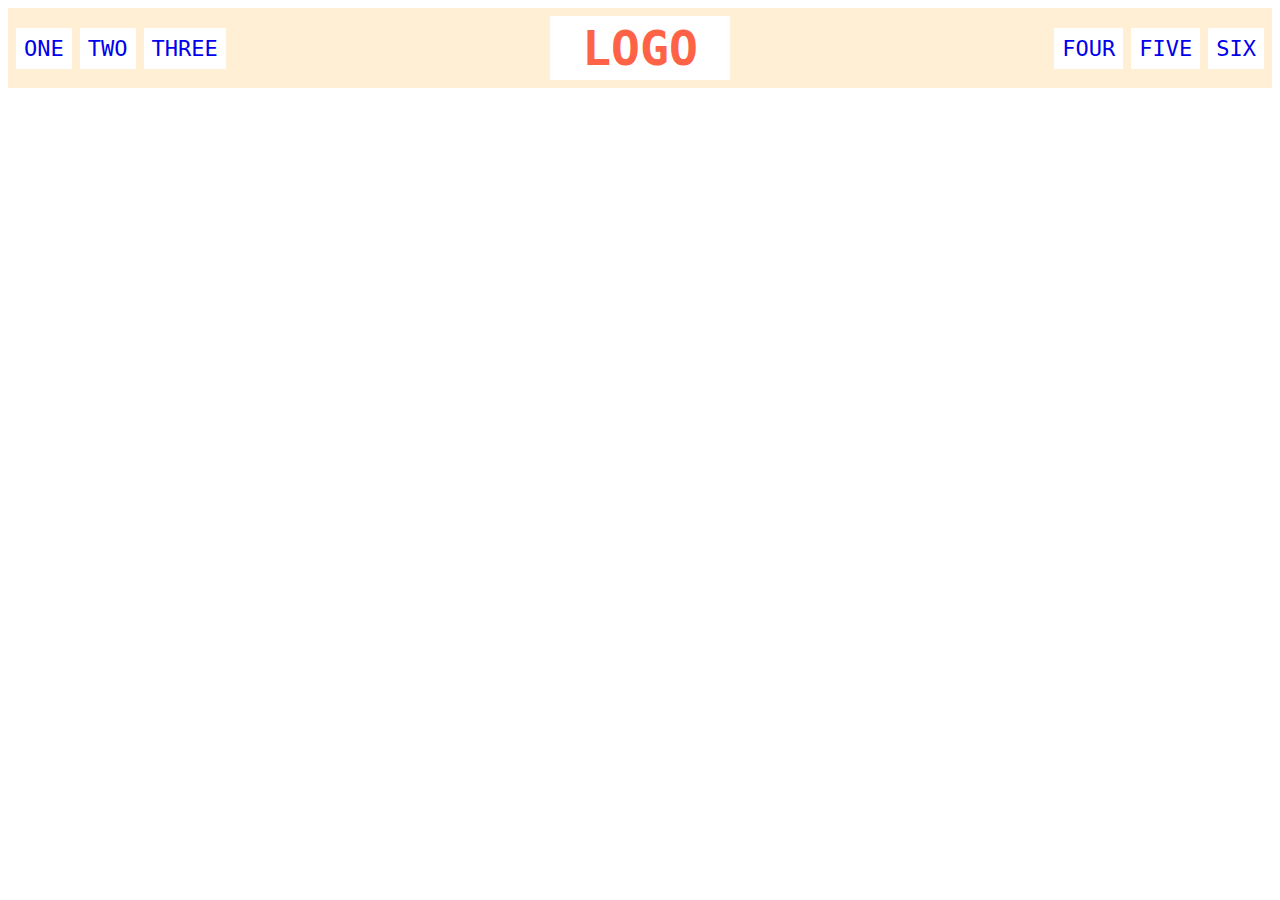
<file: flex/02-flex-header/index.html>
<!DOCTYPE html>
<html lang="en">

<head>
  <meta charset="UTF-8">
  <meta http-equiv="X-UA-Compatible" content="IE=edge">
  <meta name="viewport" content="width=device-width, initial-scale=1.0">
  <title>Flex Header</title>
  <link rel="stylesheet" href="style.css">
</head>

<body>
  <div class="header">
    <div class="left-links">
      <ul>
        <li><a href="#">ONE</a></li>
        <li><a href="#">TWO</a></li>
        <li><a href="#">THREE</a></li>
      </ul>
    </div>
    <div class="logo">LOGO</div>
    <div class="right-links">
      <ul>
        <li><a href="#">FOUR</a></li>
        <li><a href="#">FIVE</a></li>
        <li><a href="#">SIX</a></li>
      </ul>
    </div>
  </div>
</body>

</html>
</file>
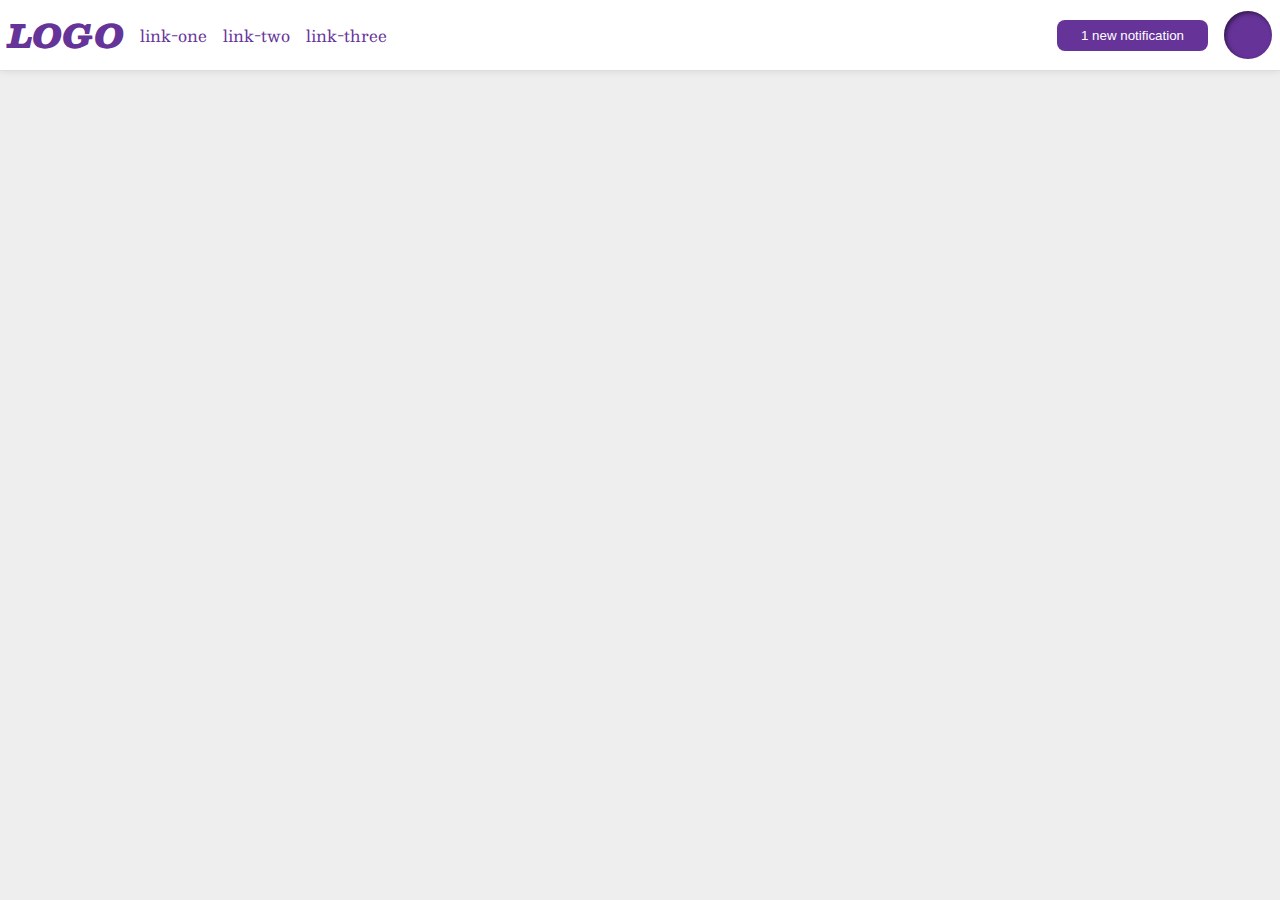
<file: flex/03-flex-header-2/index.html>
<!DOCTYPE html>
<html lang="en">

<head>
  <meta charset="UTF-8">
  <meta http-equiv="X-UA-Compatible" content="IE=edge">
  <meta name="viewport" content="width=device-width, initial-scale=1.0">
  <title>Flex Header 2</title>
  <link rel="stylesheet" href="style.css">
</head>

<body>
  <div class="header">
    <div class="left">
      <div class="logo">
        LOGO
      </div>
      <ul class="links">
        <li><a href="google.com">link-one</a></li>
        <li><a href="google.com">link-two</a></li>
        <li><a href="google.com">link-three</a></li>
      </ul>
    </div>
    <div class="right">
      <button class="notifications">
        1 new notification
      </button>
      <div class="profile-image"></div>
    </div>
  </div>
</body>

</html>
</file>
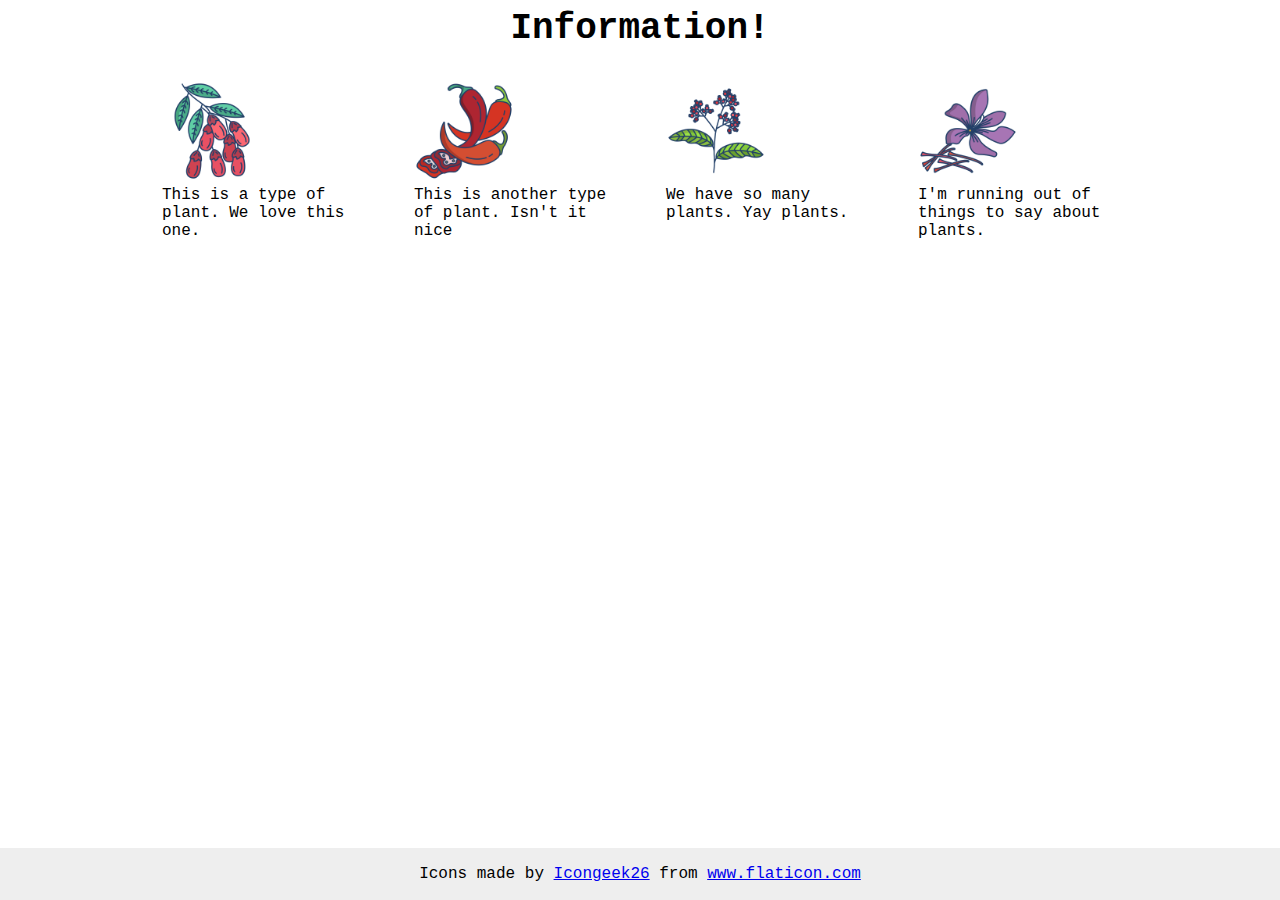
<file: flex/04-flex-information/index.html>
<!DOCTYPE html>
<html lang="en">

<head>
  <meta charset="UTF-8">
  <meta http-equiv="X-UA-Compatible" content="IE=edge">
  <meta name="viewport" content="width=device-width, initial-scale=1.0">
  <title>Information</title>
  <link rel="stylesheet" href="style.css">
</head>

<body>
  <div class="title">Information!</div>

  <div class="container">
    <div class="info">
      <img src="./images/barberry.png" alt="barberry">
      <div class="text">This is a type of plant. We love this one.</div>
    </div>
    <div class="info">
      <img src="./images/chilli.png" alt="chili">
      <div class="text">This is another type of plant. Isn't it nice</div>
    </div>
    <div class="info">
      <img src="./images/pepper.png" alt="pepper">
      <div class="text">We have so many plants. Yay plants.</div>
    </div>
    <div class="info">
      <img src="./images/saffron.png" alt="saffron">
      <div class="text">I'm running out of things to say about plants.</div>
    </div>
    <!-- disregard this section, it's here to give attribution to the creator of these icons -->
    <div class="footer">
      <div>Icons made by <a href="https://www.flaticon.com/authors/icongeek26" title="Icongeek26">Icongeek26</a> from <a
          href="https://www.flaticon.com/" title="Flaticon">www.flaticon.com</a></div>
    </div>
  </div>
</body>

</html>
</file>
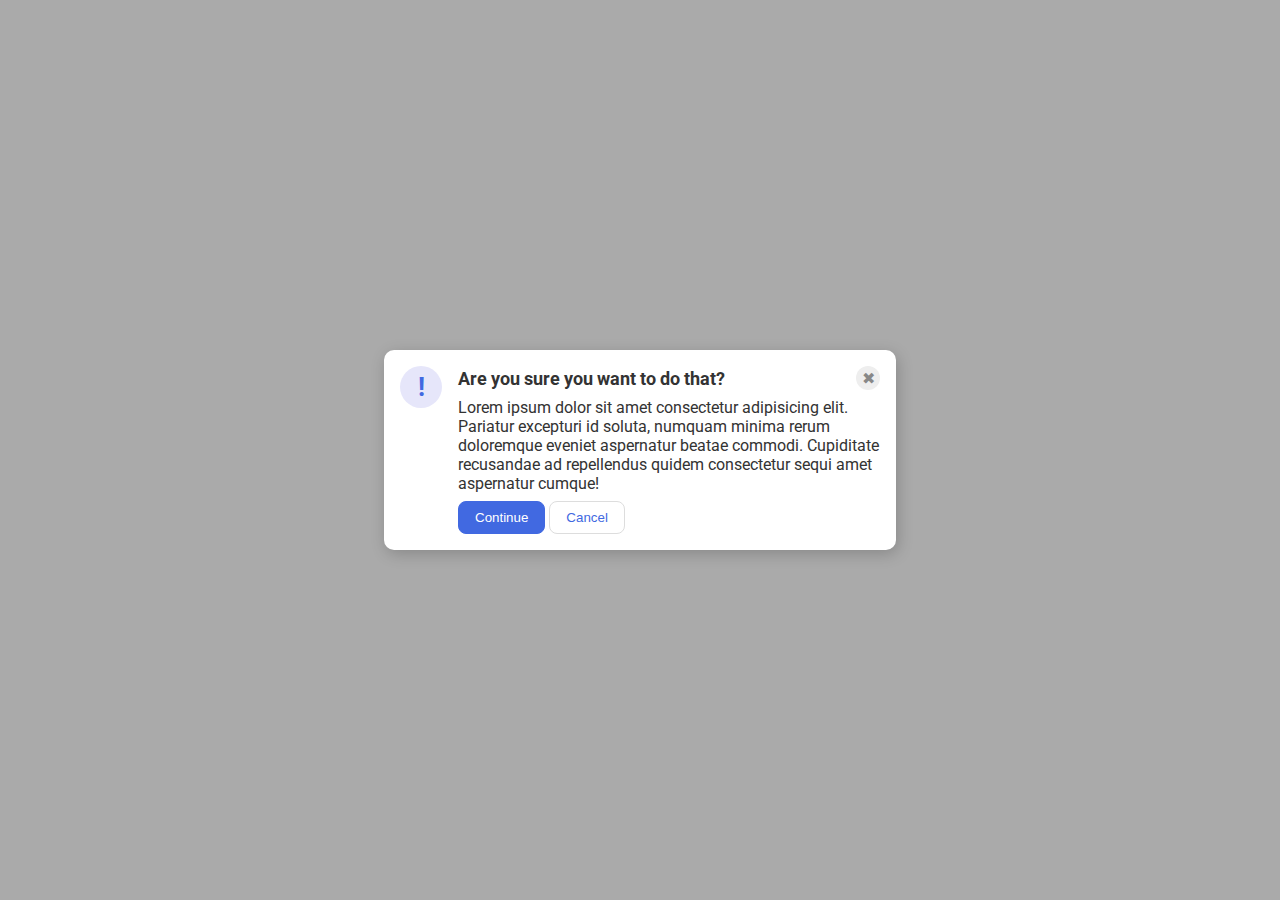
<file: flex/05-flex-modal/index.html>
<!DOCTYPE html>
<html lang="en">

<head>
  <meta charset="UTF-8">
  <meta http-equiv="X-UA-Compatible" content="IE=edge">
  <meta name="viewport" content="width=device-width, initial-scale=1.0">
  <link rel="stylesheet" href="style.css">
  <title>Modal</title>
</head>

<body>
  <div class="modal">
    <div class="icon">!</div>
    <div class="container">
      <div class="header">Are you sure you want to do that?
        <div class="close-button">✖</div>
      </div>
      <div class="text">Lorem ipsum dolor sit amet consectetur adipisicing elit. Pariatur excepturi id soluta, numquam
        minima rerum doloremque eveniet aspernatur beatae commodi. Cupiditate recusandae ad repellendus quidem
        consectetur
        sequi amet aspernatur cumque!</div>
      <button class="continue">Continue</button>
      <button class="cancel">Cancel</button>
    </div>
  </div>
</body>

</html>
</file>
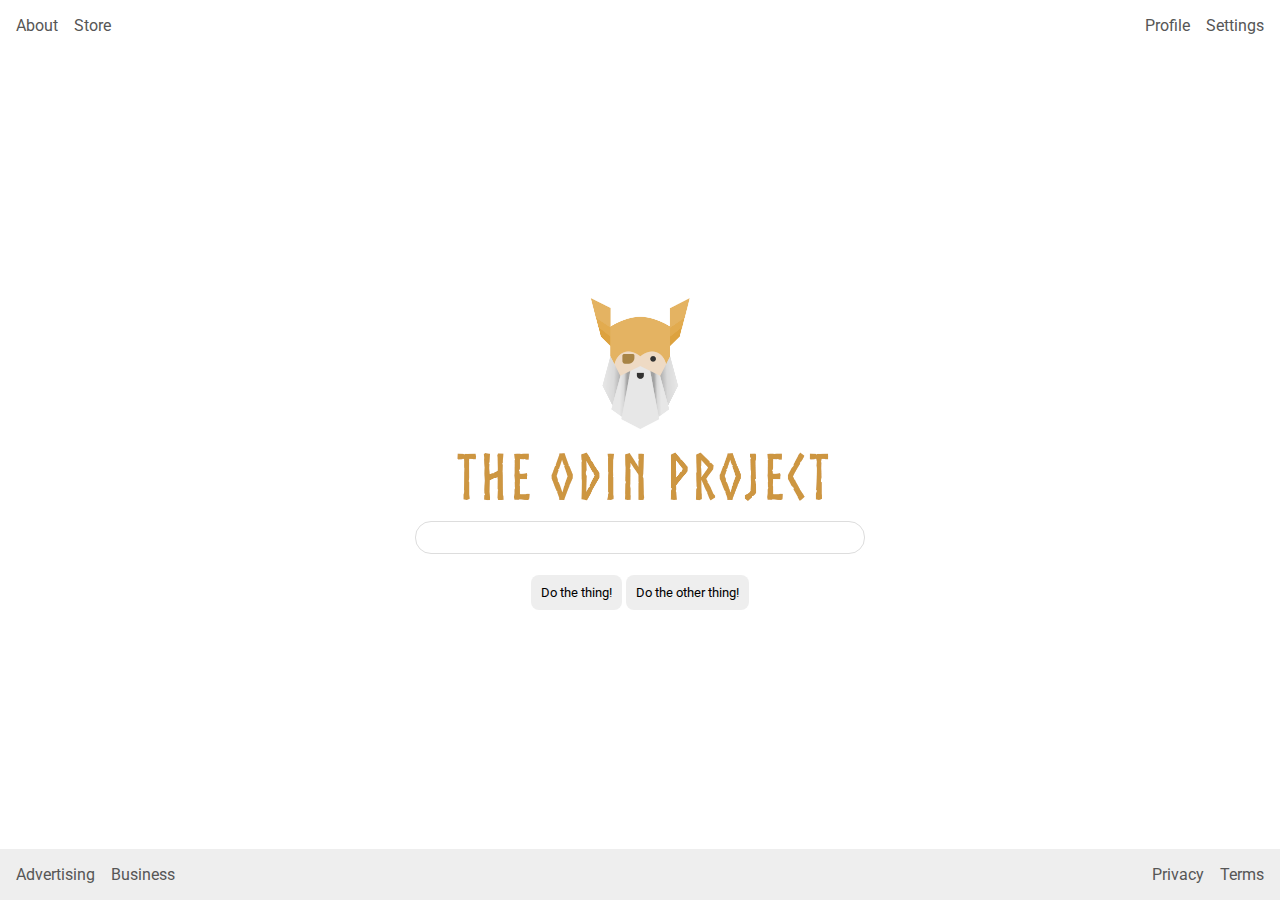
<file: flex/06-flex-layout/index.html>
<!DOCTYPE html>
<html lang="en">

<head>
  <meta charset="UTF-8">
  <meta http-equiv="X-UA-Compatible" content="IE=edge">
  <meta name="viewport" content="width=device-width, initial-scale=1.0">
  <title>LAYOUT</title>
  <link rel="stylesheet" href="./style.css">
</head>

<body>
  <div class="page">
    <div class="header">
      <ul class="hleft-links">
        <li><a href="#">About</a></li>
        <li><a href="#">Store</a></li>
      </ul>
      <ul class="hright-links">
        <li><a href="#">Profile</a></li>
        <li><a href="#">Settings</a></li>
      </ul>
    </div>
    <div class="content">
      <img src="./logo.png" alt="Project logo. Represents odin with the project name.">
      <div class="input">
        <input type="text">
      </div>
      <div class="buttons">
        <button>Do the thing!</button>
        <button>Do the other thing!</button>
      </div>
    </div>
    <div class="footer">
      <ul class="left-links">
        <li><a href="#">Advertising</a></li>
        <li><a href="#">Business</a></li>
      </ul>
      <ul class="right-links">
        <li><a href="#">Privacy</a></li>
        <li><a href="#">Terms</a></li>
      </ul>
    </div>
  </div>
</body>

</html>
</file>
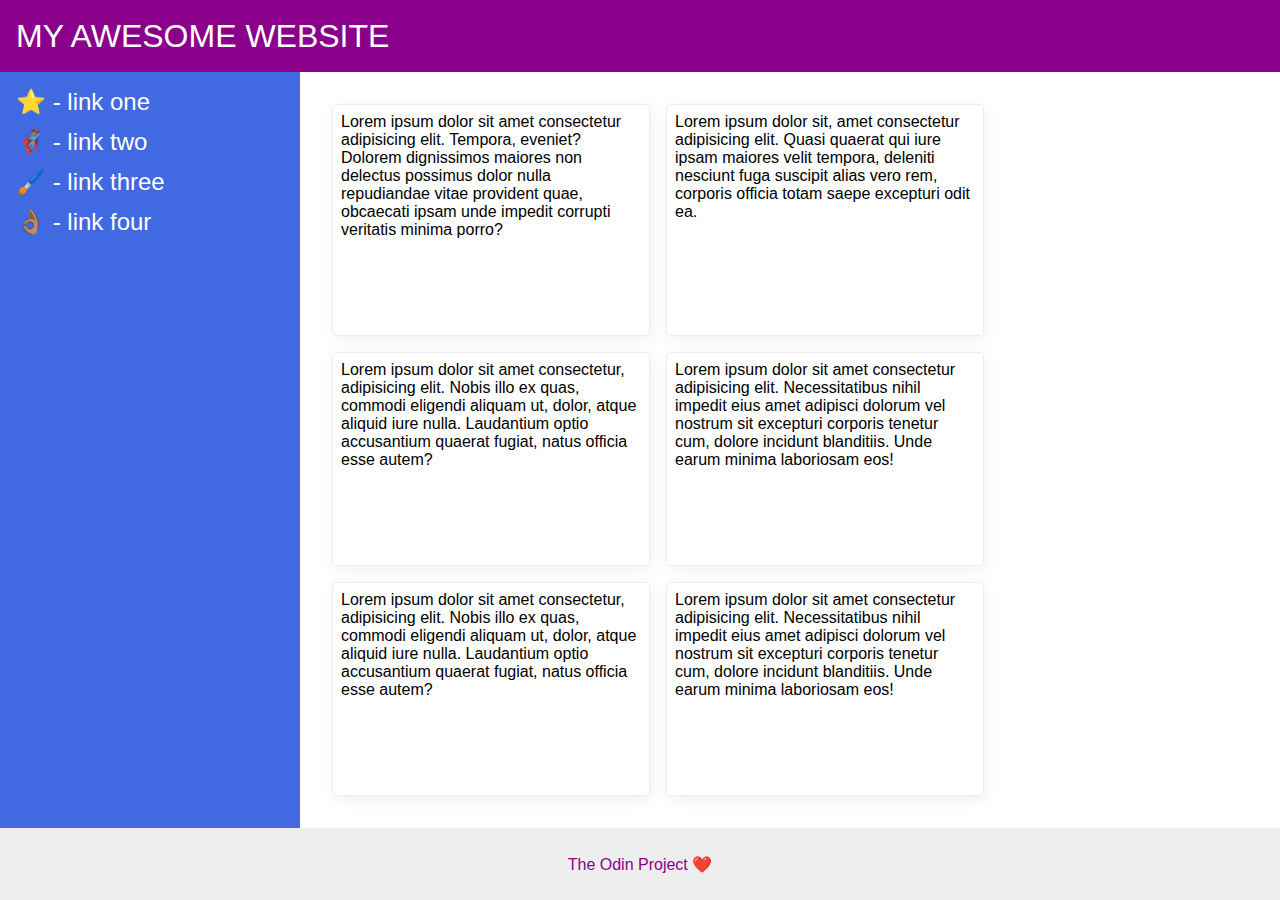
<file: flex/07-flex-layout-2/index.html>
<!DOCTYPE html>
<html lang="en">

<head>
  <meta charset="UTF-8">
  <meta http-equiv="X-UA-Compatible" content="IE=edge">
  <meta name="viewport" content="width=device-width, initial-scale=1.0">
  <title>The Holy Grail</title>
  <link rel="stylesheet" href="style.css">
</head>

<body>
  <div class="header">
    MY AWESOME WEBSITE
  </div>
  <div class="content">
    <div class="sidebar">
      <ul>
        <li><a href="#">⭐ - link one</a></li>
        <li><a href="#">🦸🏽‍♂️ - link two</a></li>
        <li><a href="#">🖌️ - link three</a></li>
        <li><a href="#">👌🏽 - link four</a></li>
      </ul>
    </div>
    <div class="cards">
      <div class="card">Lorem ipsum dolor sit amet consectetur adipisicing elit. Tempora, eveniet? Dolorem dignissimos
        maiores non delectus possimus dolor nulla repudiandae vitae provident quae, obcaecati ipsam unde impedit
        corrupti
        veritatis minima porro?</div>
      <div class="card">Lorem ipsum dolor sit, amet consectetur adipisicing elit. Quasi quaerat qui iure ipsam maiores
        velit tempora, deleniti nesciunt fuga suscipit alias vero rem, corporis officia totam saepe excepturi odit ea.
      </div>
      <div class="card">Lorem ipsum dolor sit amet consectetur, adipisicing elit. Nobis illo ex quas, commodi eligendi
        aliquam ut, dolor, atque aliquid iure nulla. Laudantium optio accusantium quaerat fugiat, natus officia esse
        autem?</div>
      <div class="card">Lorem ipsum dolor sit amet consectetur adipisicing elit. Necessitatibus nihil impedit eius amet
        adipisci dolorum vel nostrum sit excepturi corporis tenetur cum, dolore incidunt blanditiis. Unde earum minima
        laboriosam eos!</div>
      <div class="card">Lorem ipsum dolor sit amet consectetur, adipisicing elit. Nobis illo ex quas, commodi eligendi
        aliquam ut, dolor, atque aliquid iure nulla. Laudantium optio accusantium quaerat fugiat, natus officia esse
        autem?</div>
      <div class="card">Lorem ipsum dolor sit amet consectetur adipisicing elit. Necessitatibus nihil impedit eius amet
        adipisci dolorum vel nostrum sit excepturi corporis tenetur cum, dolore incidunt blanditiis. Unde earum minima
        laboriosam eos!</div>
    </div>
  </div>
  <div class="footer">
    The Odin Project ❤️
  </div>
</body>

</html>
</file>
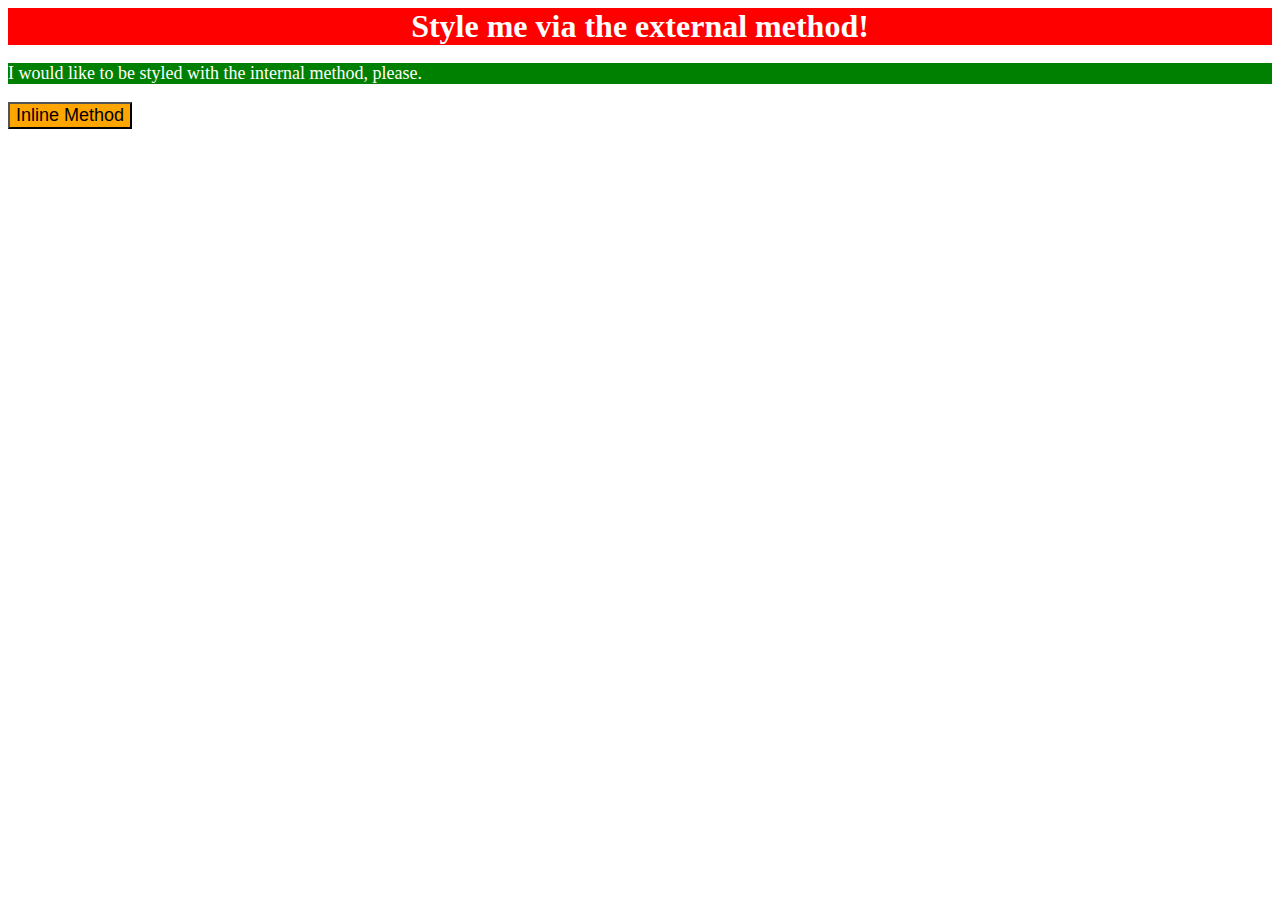
<file: foundations/01-css-methods/index.html>
<!DOCTYPE html>
<html lang="en">

<head>
  <meta charset="UTF-8">
  <meta http-equiv="X-UA-Compatible" content="IE=edge">
  <meta name="viewport" content="width=device-width, initial-scale=1.0">
  <link rel="stylesheet" href="./style.css">
  <title>Methods for Adding CSS</title>
</head>

<body>
  <div>Style me via the external method!</div>
  <p>I would like to be styled with the internal method, please.</p>
  <button style="background-color: orange; font-size: 18px;">Inline Method</button>
</body>
<style>
  p {
    background-color: green;
    color: white;
    font-size: 18px;

  }
</style>

</html>
</file>
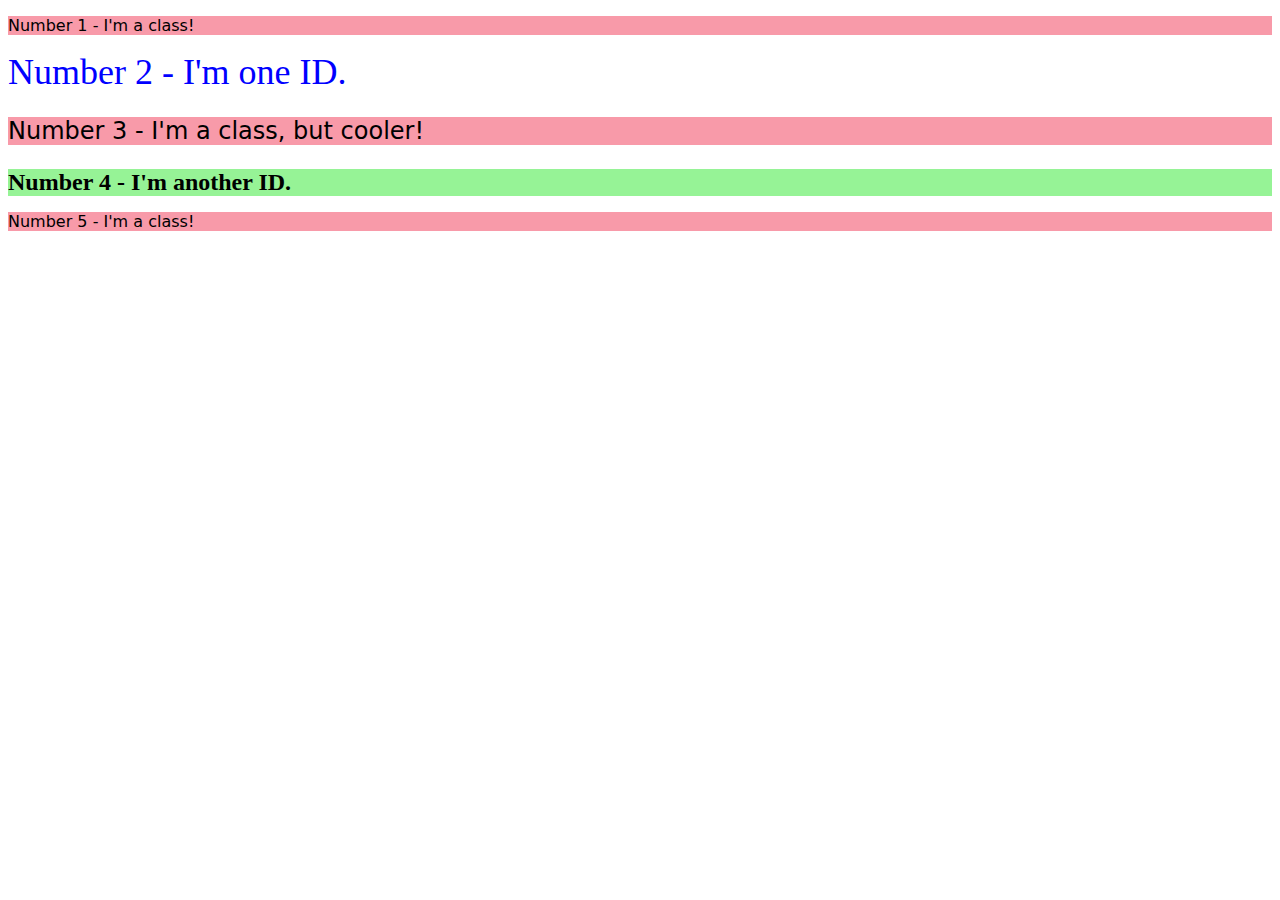
<file: foundations/02-class-id-selectors/index.html>
<!DOCTYPE html>
<html lang="en">

<head>
  <meta charset="UTF-8">
  <meta http-equiv="X-UA-Compatible" content="IE=edge">
  <meta name="viewport" content="width=device-width, initial-scale=1.0">
  <title>Class and ID Selectors</title>
  <link rel="stylesheet" href="style.css">
</head>

<body>
  <p class="odd">Number 1 - I'm a class!</p>
  <div id="blue">Number 2 - I'm one ID.</div>
  <p class="odd big">Number 3 - I'm a class, but cooler!</p>
  <div id="green">Number 4 - I'm another ID.</div>
  <p class="odd">Number 5 - I'm a class!</p>
</body>

</html>
</file>
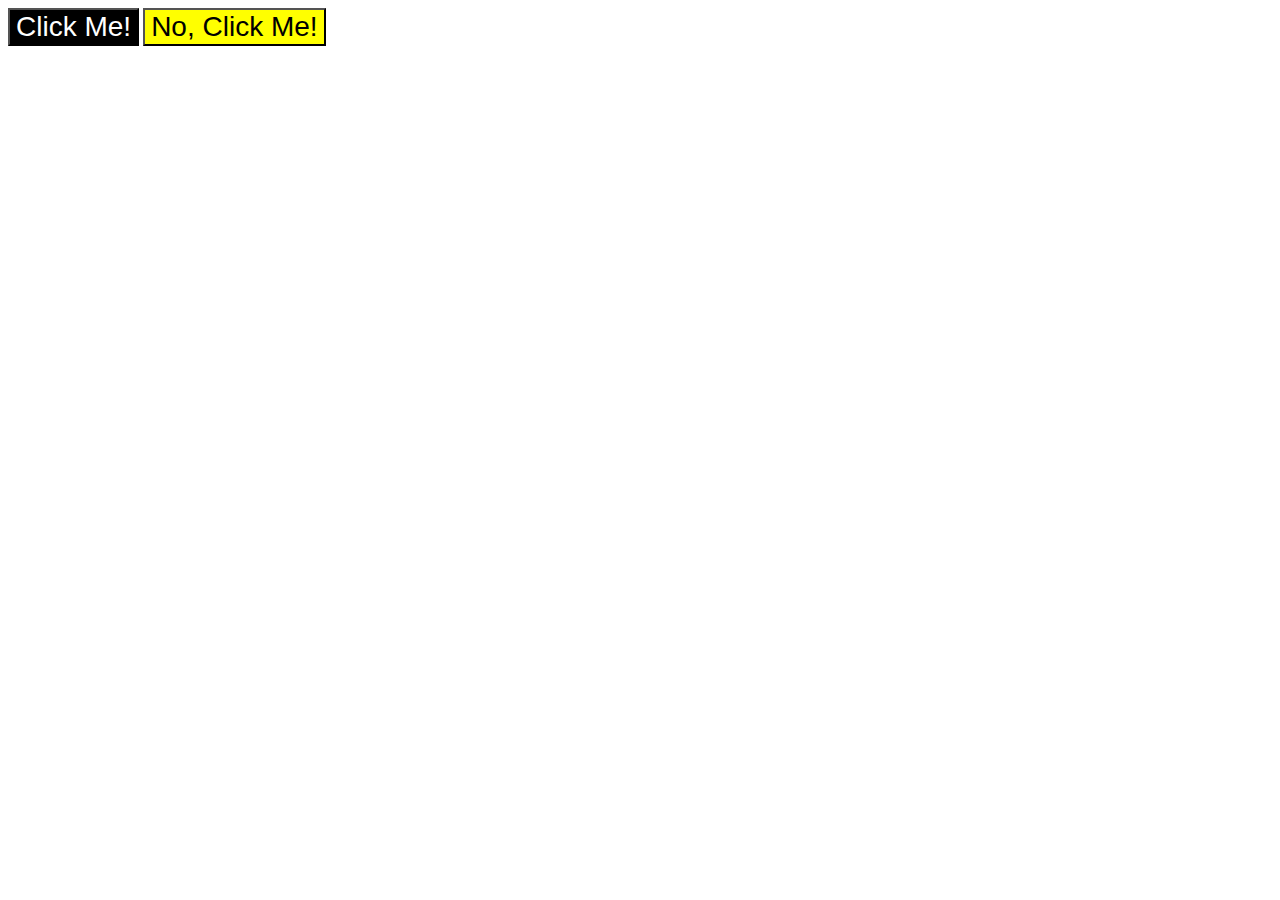
<file: foundations/03-grouping-selectors/index.html>
<!DOCTYPE html>
<html lang="en">

<head>
  <meta charset="UTF-8">
  <meta http-equiv="X-UA-Compatible" content="IE=edge">
  <meta name="viewport" content="width=device-width, initial-scale=1.0">
  <title>Grouping Selectors</title>
  <link rel="stylesheet" href="style.css">
</head>

<body>
  <button class="yes">Click Me!</button>
  <button class="no">No, Click Me!</button>
</body>

</html>
</file>
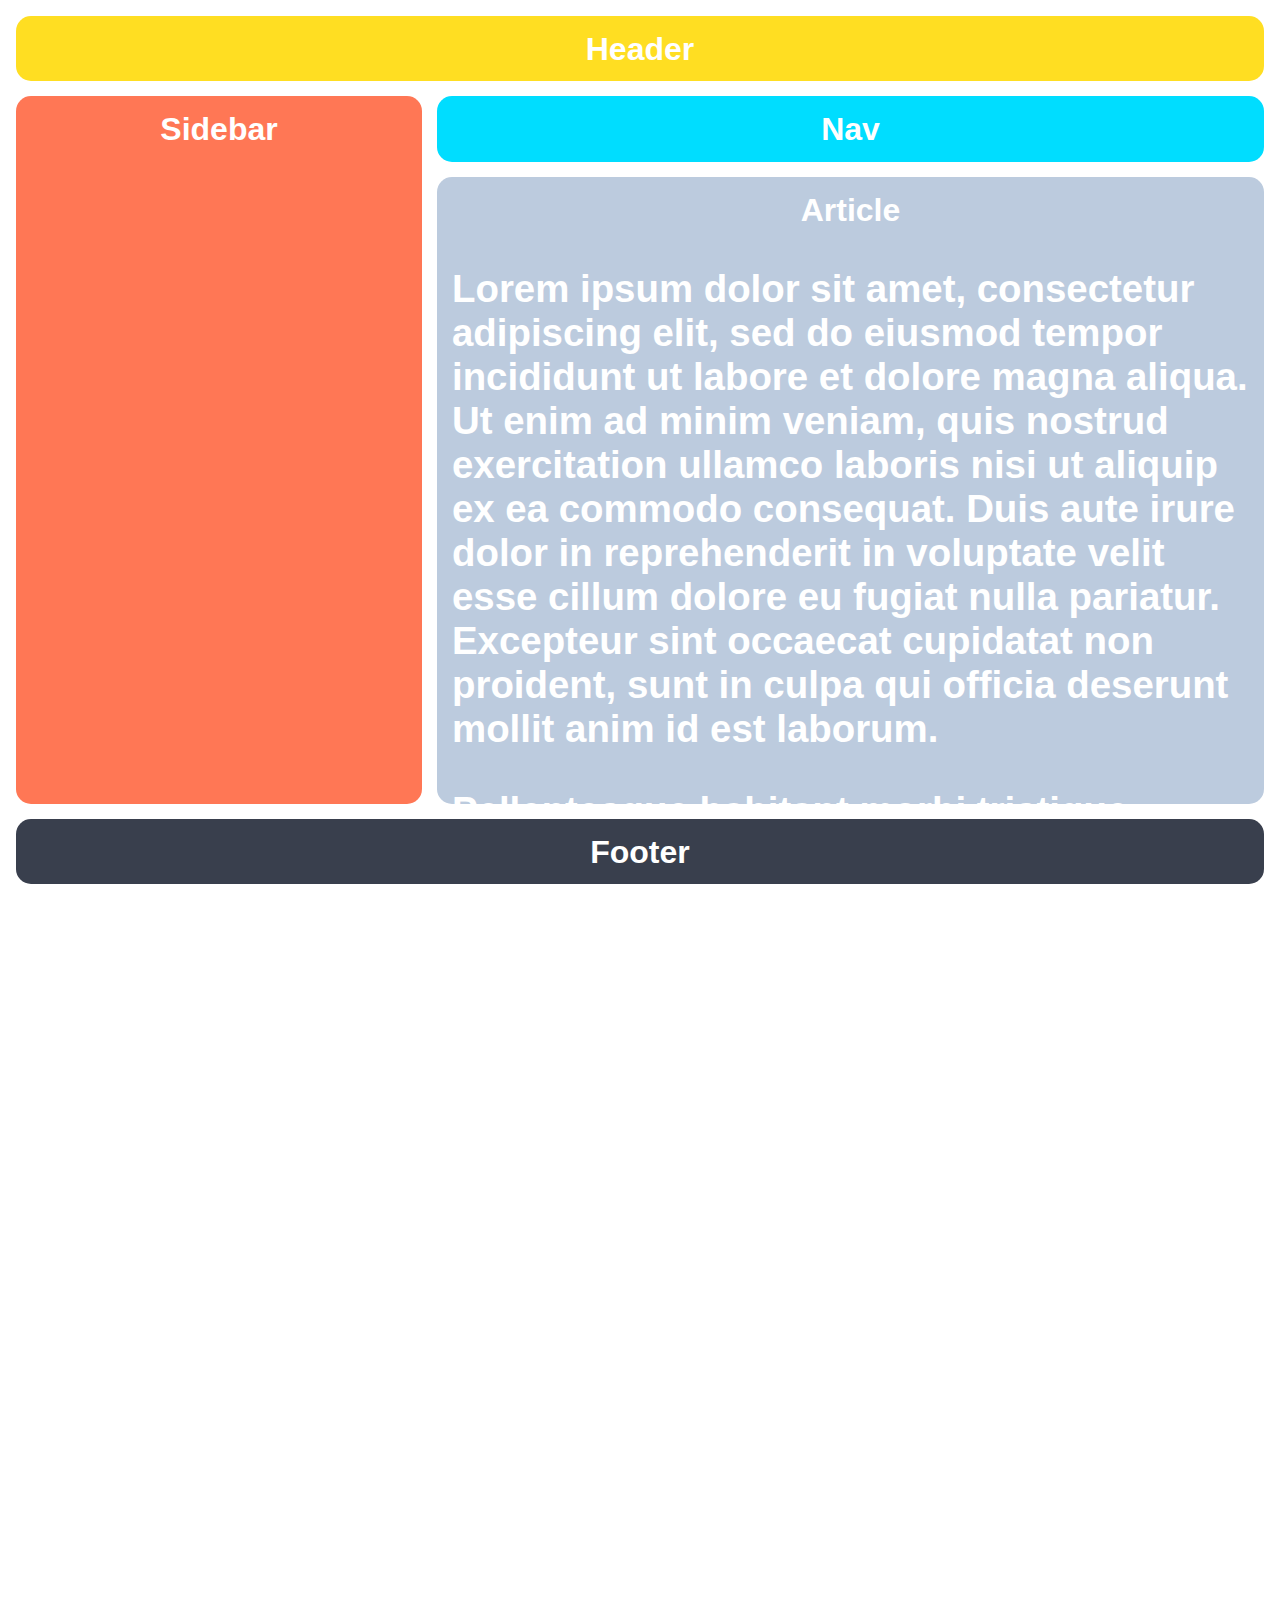
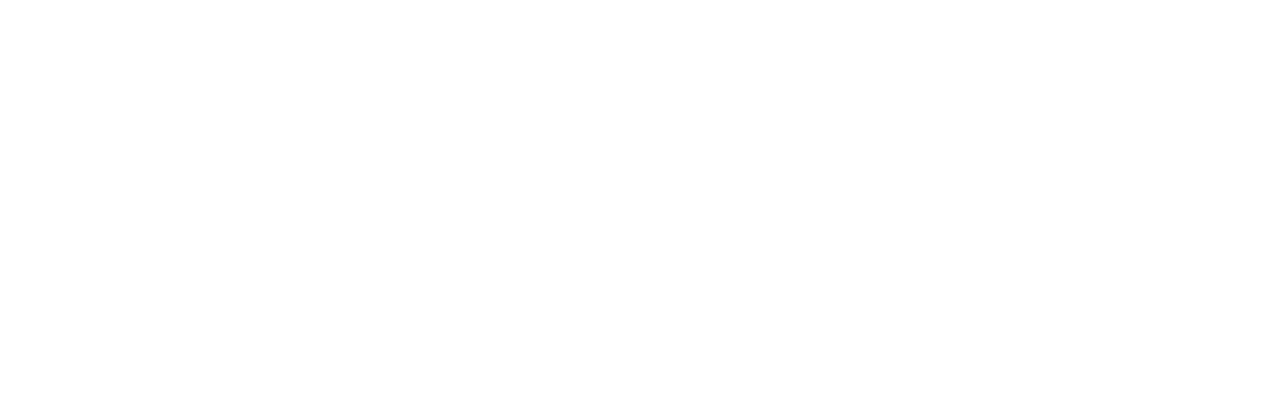
<file: grid/02-grid-layout-2/index.html>
<!DOCTYPE html>
<html lang="en">

<head>
  <meta charset="UTF-8">
  <meta http-equiv="X-UA-Compatible" content="IE=edge">
  <meta name="viewport" content="width=device-width, initial-scale=1.0">
  <title>Responsive Holy Grail</title>
  <link rel="stylesheet" href="style.css">
</head>

<body>
  <div class="container">
    <div class="header">Header</div>
    <div class="sidebar">Sidebar</div>
    <div class="nav">Nav</div>
    <div class="article">Article
      <p>Lorem ipsum dolor sit amet, consectetur adipiscing elit, sed do eiusmod tempor incididunt ut labore et dolore
        magna aliqua. Ut enim ad minim veniam, quis nostrud exercitation ullamco laboris nisi ut aliquip ex ea commodo
        consequat. Duis aute irure dolor in reprehenderit in voluptate velit esse cillum dolore eu fugiat nulla
        pariatur. Excepteur sint occaecat cupidatat non proident, sunt in culpa qui officia deserunt mollit anim id est
        laborum.</p>
      <p>Pellentesque habitant morbi tristique senectus et netus et malesuada fames ac turpis egestas. Curabitur
        bibendum turpis quis interdum semper. Sed at pharetra neque, nec lacinia diam. Suspendisse quis faucibus mi,
        aliquam porttitor ipsum. Vivamus condimentum eros id mattis pharetra. Duis varius eros nibh. Donec a venenatis
        eros. Fusce in mauris massa. Donec est metus, rhoncus eu leo sed, aliquet posuere nisl.</p>
      <p>Cras ut ex in nibh accumsan ullamcorper. Fusce rutrum, metus id porta porttitor, leo ipsum congue velit, eu
        hendrerit lectus nisi a odio. Pellentesque tristique eros id nibh finibus euismod. Cras suscipit volutpat elit
        eget pulvinar. Vivamus at blandit leo. Aenean sodales ex non massa efficitur, et egestas neque dapibus. In
        consequat hendrerit ex, nec finibus magna faucibus eu. Aliquam a libero non erat sollicitudin condimentum. In ac
        fringilla nisi. Sed pharetra ut turpis id luctus. Proin posuere tortor ac tempus luctus. Donec vitae est et
        neque faucibus posuere. Class aptent taciti sociosqu ad litora torquent per conubia nostra, per inceptos
        himenaeos.</p>
    </div>
    <div class="footer">Footer</div>
  </div>
</body>

</html>
</file>
<file: flex/02-flex-header/style.css>
.header  {
  font-family: monospace;
  background: papayawhip;
  display: flex;
  align-items: center;
  justify-content: space-between;
  padding: 8px;
}

.logo {
  font-size: 48px;
  font-weight: 900;
  color: tomato;
  background: white;
  padding: 4px 32px;
}

ul {
  /* this removes the dots on the list items*/
  list-style-type: none;
  display: flex;
  padding: 0;
  margin: 0;
  gap: 8px;
}

a {
  font-size: 22px;
  background: white;
  padding: 8px;
  /* this removes the line under the links */
  text-decoration: none;
}
</file>
<file: flex/03-flex-header-2/style.css>
/* this is some magical font-importing.  
you'll learn about it later. */
@import url('https://fonts.googleapis.com/css2?family=Besley:ital,wght@0,400;1,900&display=swap');

body {
  margin: 0;
  background: #eee;
  font-family: Besley, serif;
}

.header {
  background: white;
  border-bottom: 1px solid #ddd;
  box-shadow: 0 0 8px rgba(0,0,0,.1);
  display: flex;
  align-items: center;
  justify-content: space-between;
  padding: 8px;

}

.profile-image {
  background: rebeccapurple;
  box-shadow: inset 2px 2px 4px rgba(0,0,0,.5);
  border-radius: 50%;
  width: 48px;
  height: 48px;
}

.logo {
  color: rebeccapurple;
  font-size: 32px;
  font-weight: 900;
  font-style: italic;
}

button {
  border: none;
  border-radius: 8px;
  background: rebeccapurple;
  color: white;
  padding: 8px 24px;
}

a {
  /* this removes the line under our links */
  text-decoration: none;
  color: rebeccapurple;
}

ul {
  list-style-type: none;
  padding: 0;
  margin: 0;
  display: flex;
  gap: 16px;
}

.left, .right {
  display: flex;
  align-items: center;
  gap: 16px;
}
</file>
<file: flex/04-flex-information/style.css>
body {
  font-family: 'Courier New', Courier, monospace;
}

img {
  width: 100px;
  height: 100px;
}

.title {
  font-size: 36px;
  font-weight: 900;
  margin-bottom: 32px;
  text-align: center;
}

.container {
  display: flex;
  justify-content: center;
  gap: 52px;
}

.info {
  max-width: 200px;
}

/* do not edit this footer */
.footer {
  position: fixed;
  bottom: 0;
  left: 0;
  right: 0;
  height: 52px;
  display: flex;
  align-items: center;
  justify-content: center;
  background: #eee;
}
</file>
<file: flex/05-flex-modal/style.css>
@import url('https://fonts.googleapis.com/css2?family=Roboto:wght@400;700&display=swap');

html, body {
  height: 100%;
}

body {
  font-family: Roboto, sans-serif;
  margin: 0;
  background: #aaa;
  color: #333;
  /* I'll give you this one for free lol */
  display: flex;
  align-items: center;
  justify-content: center;
}

.modal {
  background: white;
  width: 480px;
  border-radius: 10px;
  box-shadow: 2px 4px 16px rgba(0,0,0,.2);
  display: flex;
  gap: 16px;
  padding: 16px;
}

.icon {
  color: royalblue;
  font-size: 26px;
  font-weight: 700;
  background: lavender;
  width: 42px;
  height: 42px;
  border-radius: 50%;
  display: flex;
  align-items: center;
  justify-content: center;
  flex-shrink: 0;
}

.header {
  display: flex;
  justify-content: space-between;
  align-items: center;
  font-size: 18px;
  font-weight: 700;
  margin-bottom: 8px;
}

.text {
  font-size: 16px;
  font-weight: 400;
  margin-bottom: 8px;
}

.close-button {
  background: #eee;
  border-radius: 50%;
  color: #888;
  font-weight: 400;
  font-size: 16px;
  height: 24px;
  width: 24px;
  display: flex;
  align-items: center;
  justify-content: center;
}

button {
  padding: 8px 16px;
  border-radius: 8px;
}

button.continue {
  background: royalblue;
  border: 1px solid royalblue;
  color: white;
}

button.cancel {
  background: white;
  border: 1px solid #ddd;
  color: royalblue;
}
</file>
<file: flex/06-flex-layout/style.css>
@import url('https://fonts.googleapis.com/css2?family=Roboto:wght@400;700&display=swap');

body {
  height: 100vh;
  margin: 0;
  overflow: hidden;
  font-family: Roboto, sans-serif;
}

img {
  width: 600px;
}

a {
  text-decoration: none;
  color: rgb(86, 86, 86);
}

li {
  list-style: none;
}

button {
  font-family: Roboto, sans-serif;
  border: none;
  border-radius: 8px;
  background: #eee;
  padding: 10px;
}

input {
  border: 1px solid #ddd;
  border-radius: 16px;
  padding: 8px 24px;
  width: 400px;
  margin-bottom: 16px;
}

.page {
  display: flex;
  flex-direction: column;
  height: 100vh;
}

.header {
  display: flex;
  align-items: center;
  justify-content: space-between;
  padding: 16px;
}

.hleft-links, .hright-links {
  display: flex;
  padding: 0;
  margin: 0;
  gap: 16px;
}

.content {
  flex: auto;
  display: flex;
  flex-direction: column;
  justify-content: center;
  align-items: center;
  gap: 5px;
}


.footer {
  display: flex;
  align-items: end;
  justify-content: space-between;
  padding: 0;
  margin: 0;
  gap: 16px;
  padding: 16px;
  background-color: #eeeeee;
}

.left-links, .right-links {
  display: flex;
  padding: 0;
  margin: 0;
  gap: 16px;
}
</file>
<file: flex/07-flex-layout-2/style.css>
body {
  font-family: -apple-system, BlinkMacSystemFont, 'Segoe UI', Roboto, Oxygen, Ubuntu, Cantarell, 'Open Sans', 'Helvetica Neue', sans-serif;
  margin: 0;
  min-height: 100vh;
  display: flex;
  flex-direction: column;
}

a {
  text-decoration: none;
  color: white;
}

ul {
  list-style: none;
  display: flex;
  flex-direction: column;
  gap: 12px;
  padding: 16px;
  font-size: 24px;
  margin: 0;
}

.content {
  flex: 1;
  display: flex;
}

.header {
  height: 72px;
  background: darkmagenta;
  color: white;
  font-size: 32px;
  display: flex;
  align-items: center;
  padding-left: 16px;
}

.footer {
  height: 72px;
  background: #eee;
  color: darkmagenta;
  display: flex;
  justify-content: center;
  align-items: center;
}

.sidebar {
  width: 300px;
  background: royalblue;
  flex-shrink: 0;
}

.cards {
display: flex;
flex-wrap: wrap;
width: 75%;
gap: 16px;
padding: 32px;
}

.card {
  border: 1px solid #eee;
  box-shadow: 2px 4px 16px rgba(0,0,0,.06);
  border-radius: 4px;
  width: 300px;
  padding: 8px;
}
</file>
<file: foundations/01-css-methods/style.css>
div {
    background-color: red;
    color: white;
    font-weight: bold;
    font-size: 32px;
    text-align: center;
}
</file>
<file: foundations/02-class-id-selectors/style.css>
.odd {
    background-color: rgb(248, 154, 169);
    font-family: 'Verdana', 'DejaVu sans', sans-serif;
}

#blue {
    color: blue;
    font-size: 36px;
}

.odd.big {
    font-size: 24px;
}

#green {
    background-color: rgb(150, 243, 150);
    font-size: 24px;
    font-weight: bold;
}
</file>
<file: foundations/03-grouping-selectors/style.css>
.yes,
.no {
    font-size: 28px;
    font-family: helvetica, "times new roman", sans-serif;
}

.yes {
    color: white;
    background-color: black;
}

.no {
    background-color: yellow;
}
</file>
<file: grid/02-grid-layout-2/style.css>
body, html {
  height: 100%;
  margin: 0;
}

.container {
  text-align: center;
  height: 100%;
  padding: 16px;
  box-sizing: border-box;
  display: grid;
  gap: 15px;
  grid-template-columns: repeat(3, 1fr);
  grid-template-rows: repeat(11, minmax(50px, 1fr));
}

.container div {
  padding: 15px;
  font-size: 32px;
  font-family: Helvetica;
  font-weight: bold;
  color: white;
  border-radius: 15px;
}

.header {
  background-color: #FFDE22;
  grid-column: 1 / 4;
  grid-row: 1;
}

.sidebar {
  background-color: #FF7755;
  grid-row: 2 / 11;
}

.nav {
  background-color: #00DDFF;
  grid-column: 2 / 4;
}

.article {
  background-color: #bccbde;
  grid-column: 2 / 4;
  grid-row: 3 / 11;
}

.article p {
  font-size: 18px;
  font-family: sans-serif;
  color: white;
  text-align: left;
  font-size: 120%;
}

.footer {
  background-color: #393f4d;
  grid-column: 1 / 4;
  grid-row: 11/11;
}
</file>
